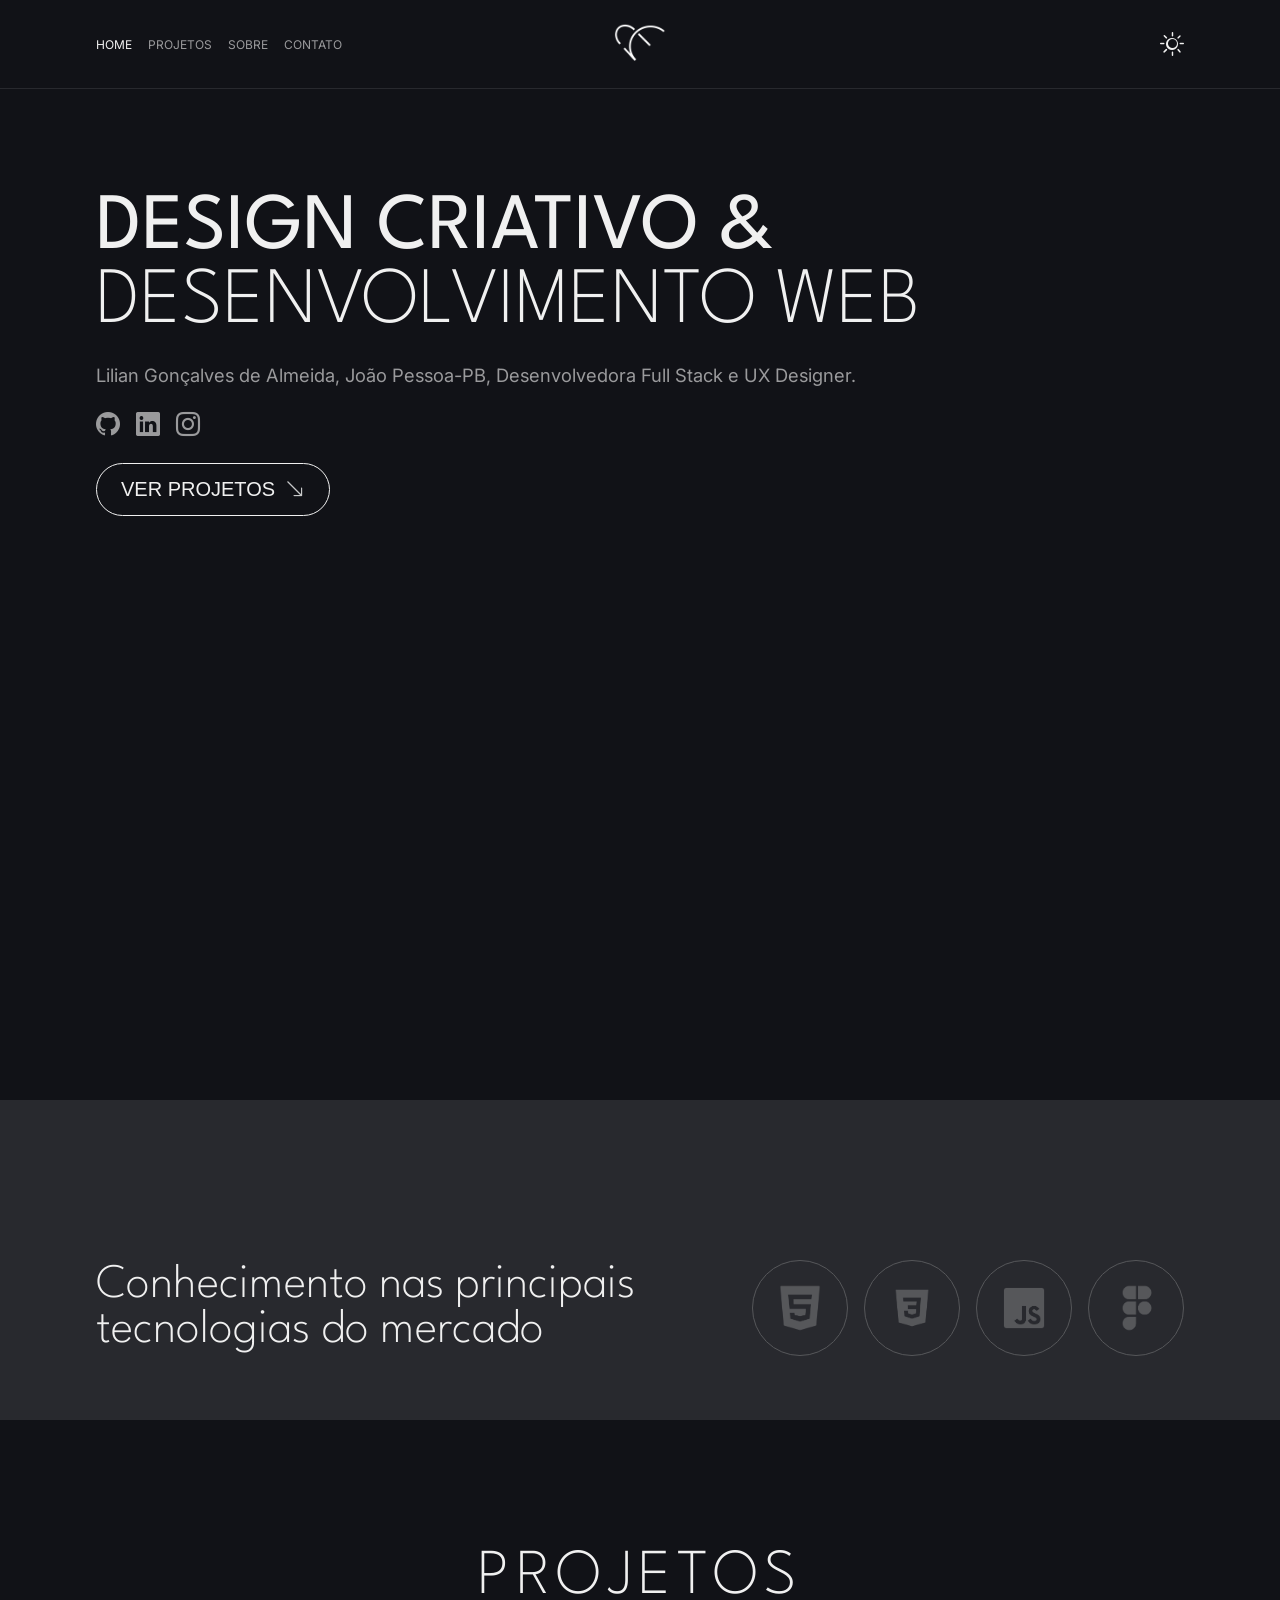
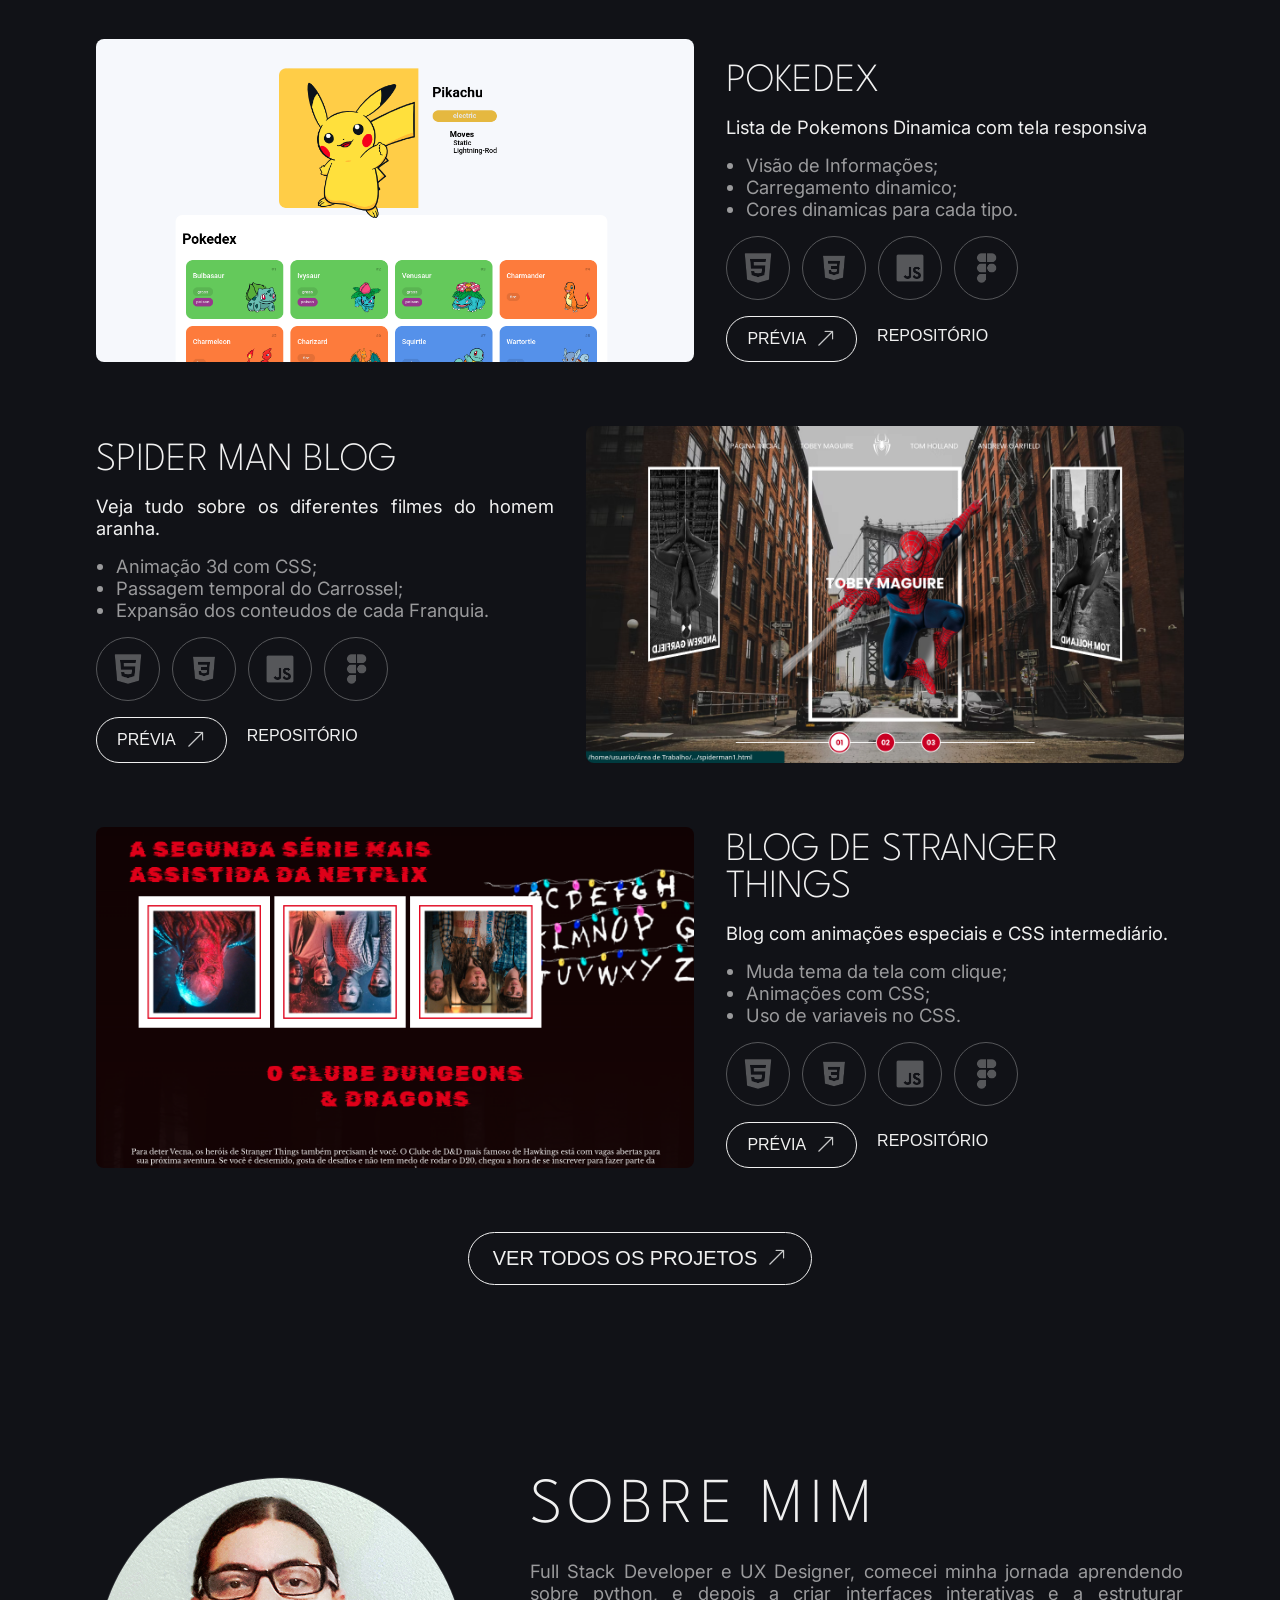
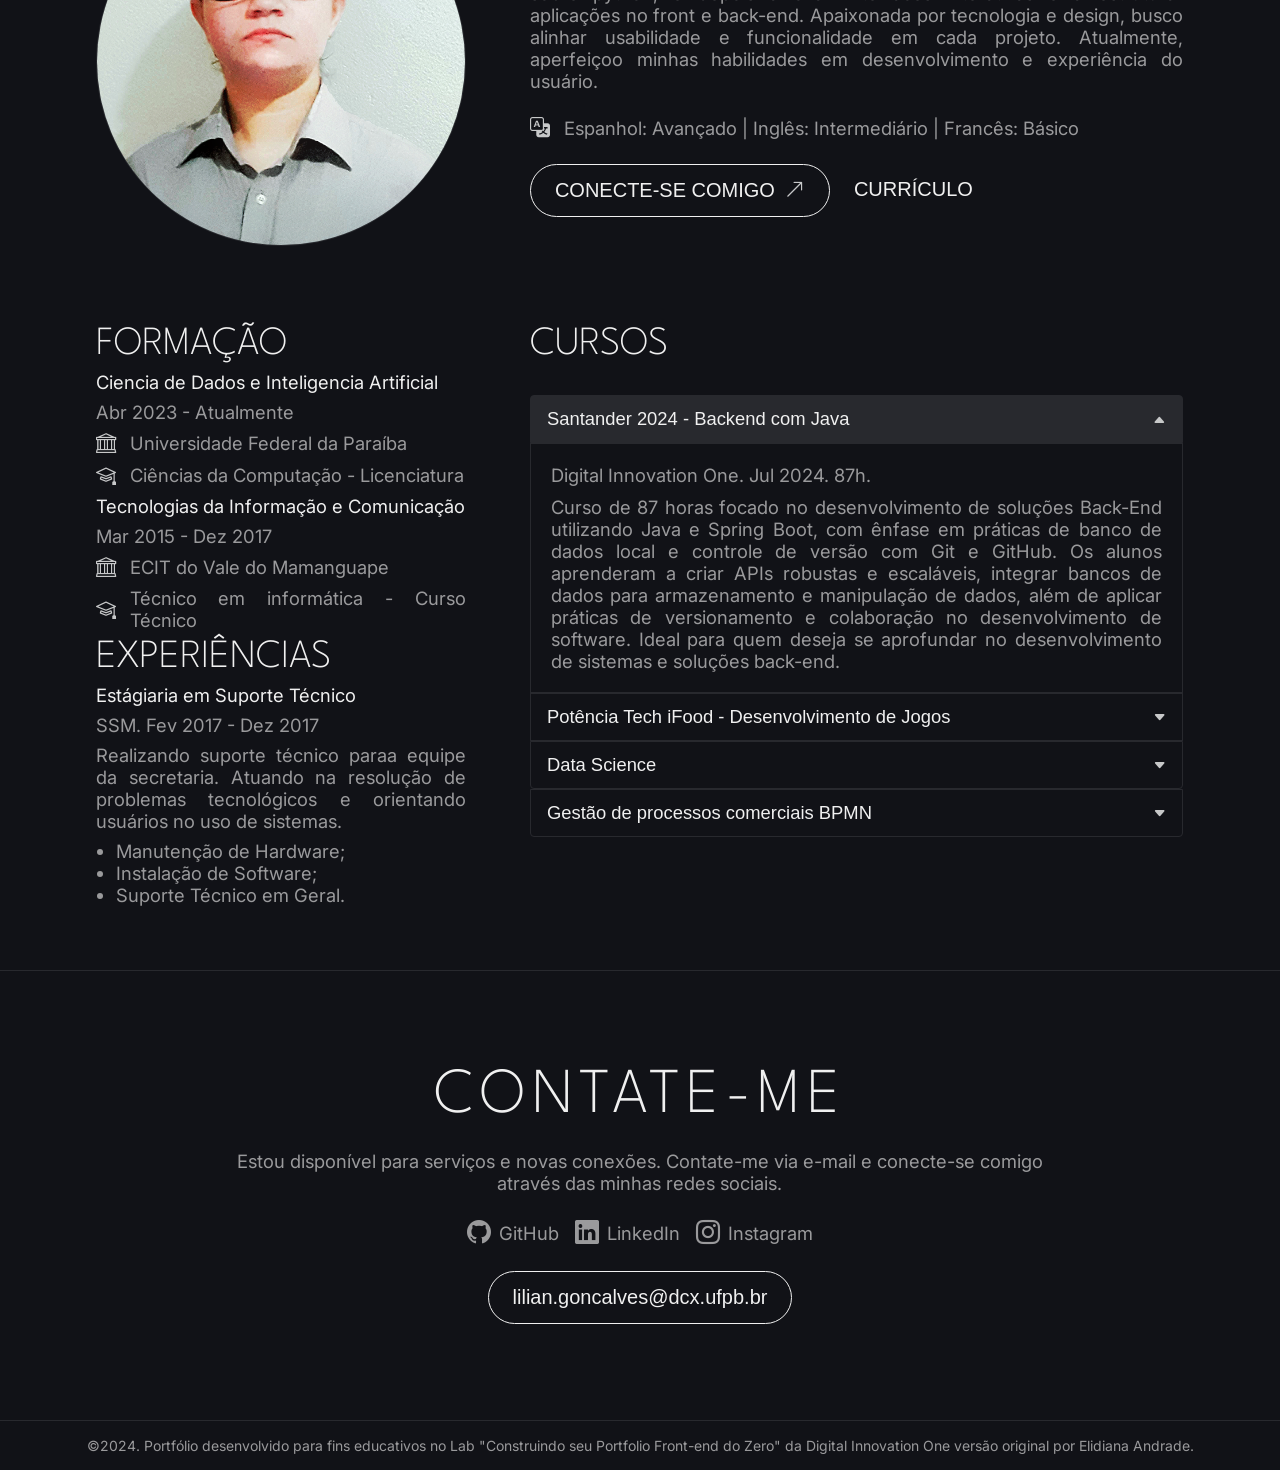
<file: index.html>
<!DOCTYPE html>
<html lang="pt-BR" data-theme="dark">
<head>
  <meta charset="UTF-8">
  <meta name="viewport" content="width=device-width, initial-scale=1.0">
  <title>Lilian Gonçalves | Portfolio para o Lab da DIO</title>
  <meta name="description" content="Portfólio da desenvolvedora full stack Lilian Gonçalves de Almeida para compartilhar projetos e habilidades desenvolvidas.">

  <link rel="shortcut icon" href="favicon.ico" type="image/x-icon">
  <link rel="stylesheet" href="https://cdn.jsdelivr.net/npm/bootstrap-icons@1.10.5/font/bootstrap-icons.css">
  <link rel="stylesheet" href="desafio-portfolio-DIO/dio-lab-portfolio/assets/css/styles.css">
</head>
<body>
  <header class="header">
    <nav class="header__nav">
      <ul class="menu menu--principal">
        <li class="menu__item">
          <a class="menu__link active" href="#home">
            <span class="menu__text">Home</span>
          </a>
        </li>
        <li class="menu__item">
          <a class="menu__link" href="#projetos">
            <span class="menu__text">Projetos</span>
          </a>
        </li>
        <li class="menu__item">
          <a class="menu__link" href="#sobre">
            <span class="menu__text">Sobre</span>
          </a>
        </li>
        <li class="menu__item">
          <a class="menu__link" href="#contato">
            <span class="menu__text">Contato</span>
          </a>
        </li>
      </ul>
    </nav>
    <div class="header__brand">
      <a href="#home">
        <img class="brand__logo" src="desafio-portfolio-DIO/dio-lab-portfolio/assets/images/logo-ea.png" alt="Logo EA">
      </a>
    </div>
    <div class="header__toggle">
      <i id="toggleTheme" class="bi bi-sun"></i>
    </div>
  </header>
  <nav class="nav--mobile">
    <ul class="menu menu--mobile">
      <li class="menu__item">
        <a class="menu__link active" href="#home">
          <i class="menu__icon bi bi-house-door"></i>
          <span class="menu__text">Home</span>
        </a>
      </li>
      <li class="menu__item">
        <a class="menu__link" href="#projetos">
          <i class="menu__icon bi bi-window-stack"></i>
          <span class="menu__text">Projetos</span>
        </a>
      </li>
      <li class="menu__item">
        <a class="menu__link" href="#sobre">
          <i class="menu__icon bi bi-person"></i>
          <span class="menu__text">Sobre</span>
        </a>
      </li>
      <li class="menu__item">
        <a class="menu__link" href="#contato">
          <i class="menu__icon bi bi-envelope"></i>
          <span class="menu__text">Contato</span>
        </a>
      </li>
    </ul>
  </nav>

  <main id="home">
    <div class="main__content1">
      <h1><b>Design Criativo &</b> Desenvolvimento Web</h1>
      <p>Lilian Gonçalves de Almeida, João Pessoa-PB, Desenvolvedora Full Stack e UX Designer.</p> 
      <ul class="menu menu--social">
        <li>
          <a class="menu__link" href="https://github.com/elidianaandrade" target="_blank">
            <i class="menu__icon bi bi-github"></i>
          </a>
        </li>
        <li>
          <a class="menu__link" href="https://www.linkedin.com/in/lilian-gon%C3%A7alves-de-almeida-991143199/" target="_blank">
            <i class="menu__icon bi bi-linkedin"></i>
          </a>
        </li>
        <li>
          <a class="menu__link" href="" target="_blank">
            <i class="menu__icon bi bi-instagram"></i>
          </a>
        </li>
      </ul>
      <a href="#projetos">
        <button class="btn btn--primary">
          <span>Ver Projetos</span>
          <i class="bi bi-arrow-down-right"></i>
        </button>  
      </a>
    </div>
    <div class="main__content2">
      <iframe src="https://www.youtube.com/embed/4rtrsxjmZLM" title="YouTube video player" frameborder="0" allow="accelerometer; autoplay; clipboard-write; encrypted-media; gyroscope; picture-in-picture; web-share" allowfullscreen></iframe>
    </div>
  </main>

  <section class="technologies">
    <h2>Conhecimento nas principais tecnologias do mercado</h2>
    <ul class="technologies__list">
      <li class="technologies__item">
        <img class="technologies__logo" src="desafio-portfolio-DIO/dio-lab-portfolio/assets/images/technologies/icons8-html5-500.png" alt="Logo HTML5">
      </li>
      <li class="technologies__item">
        <img class="technologies__logo" src="desafio-portfolio-DIO/dio-lab-portfolio/assets/images/technologies/icons8-css3-500.png" alt="Logo CSS3">
      </li>
      <li class="technologies__item">
        <img class="technologies__logo" src="desafio-portfolio-DIO/dio-lab-portfolio/assets/images/technologies/icons8-javascript-500.png" alt="Logo Javascript">
      </li>
      <li class="technologies__item">
        <img class="technologies__logo" src="desafio-portfolio-DIO/dio-lab-portfolio/assets/images/technologies/icons8-figma-500 .png" alt="Logo Figma">
      </li>
    </ul>
  </section>

  <section id="projetos" class="projects">
    <h2>Projetos</h2>
    <div class="projects__container">
      <div class="projects__card">
        <img class="card__cover" src="desafio-portfolio-DIO/dio-lab-portfolio/assets/images/projects/pokemon-api.png" alt="Capa site de pokemons">
        <div class="card__body">
          <h3 class="card__title">Pokedex</h3>
          <p class="card__description">Lista de Pokemons Dinamica com tela responsiva</p>
          <ul class="card__list">
            <li class="card__item">Visão de Informações;</li>
            <li class="card__item">Carregamento dinamico;</li>
            <li class="card__item">Cores dinamicas para cada tipo.</li>
          </ul>
          <ul class="technologies__list">
            <li class="technologies__item">
              <img class="technologies__logo" src="desafio-portfolio-DIO/dio-lab-portfolio/assets/images/technologies/icons8-html5-500.png" alt="Logo HTML5">
            </li>
            <li class="technologies__item">
              <img class="technologies__logo" src="desafio-portfolio-DIO/dio-lab-portfolio/assets/images/technologies/icons8-css3-500.png" alt="Logo CSS3">
            </li>
            <li class="technologies__item">
              <img class="technologies__logo" src="desafio-portfolio-DIO/dio-lab-portfolio/assets/images/technologies/icons8-javascript-500.png" alt="Logo Javascript">
            </li>
            <li class="technologies__item">
              <img class="technologies__logo" src="desafio-portfolio-DIO/dio-lab-portfolio/assets/images/technologies/icons8-figma-500 .png" alt="Logo Figma">
            </li>
          </ul>
          <div class="card__buttons">
            <button class="btn btn--primary">
              <span>Prévia</span>
              <i class="bi bi-arrow-up-right"></i>
            </button>
            <a href="https://github.com/Lilian-Goncalves-de-Almeida/pokedex-interativa">  
            <button class="btn">
              <span >Repositório</span>
            </button>  
          </a>
          </div>
        </div>
      </div>
      <div class="projects__card card--reverse">
        <img class="card__cover" src="desafio-portfolio-DIO/dio-lab-portfolio/assets/images/projects/spider-man-page.png" alt="Capa Site do Spider Man">
        <div class="card__body">
          <h3 class="card__title">Spider man Blog</h3>
          <p class="card__description">Veja tudo sobre os diferentes filmes do homem aranha.</p>
          <ul class="card__list">
            <li class="card__item">Animação 3d com CSS;</li>
            <li class="card__item">Passagem temporal do Carrossel;</li>
            <li class="card__item">Expansão dos conteudos de cada Franquia.</li>
          </ul>
          <ul class="technologies__list">
            <li class="technologies__item">
              <img class="technologies__logo" src="desafio-portfolio-DIO/dio-lab-portfolio/assets/images/technologies/icons8-html5-500.png" alt="Logo HTML5">
            </li>
            <li class="technologies__item">
              <img class="technologies__logo" src="desafio-portfolio-DIO/dio-lab-portfolio/assets/images/technologies/icons8-css3-500.png" alt="Logo CSS3">
            </li>
            <li class="technologies__item">
              <img class="technologies__logo" src="desafio-portfolio-DIO/dio-lab-portfolio/assets/images/technologies/icons8-javascript-500.png" alt="Logo Javascript">
            </li>
            <li class="technologies__item">
              <img class="technologies__logo" src="desafio-portfolio-DIO/dio-lab-portfolio/assets/images/technologies/icons8-figma-500 .png" alt="Logo Figma">
            </li>
          </ul>
          <div class="card__buttons">
            <button class="btn btn--primary">
              <span>Prévia</span>
              <i class="bi bi-arrow-up-right"></i>
            </button>  
            <a href="https://github.com/Lilian-Goncalves-de-Almeida/desafio-spider-man-multiverses-dio">
            <button class="btn">
              <span>Repositório</span>
            </button>  </a>
          </div>
        </div>
      </div>
      <div class="projects__card">
        <img class="card__cover" src="desafio-portfolio-DIO/dio-lab-portfolio/assets/images/projects/stranger-things-page.png" alt="Capa da página de Stranger Things">
        <div class="card__body">
          <h3 class="card__title">Blog de Stranger Things</h3>
          <p class="card__description">Blog com animações especiais e CSS intermediário.</p>
          <ul class="card__list">
            <li class="card__item">Muda tema da tela com clique;</li>
            <li class="card__item">Animações com CSS;</li>
            <li class="card__item">Uso de variaveis no CSS.</li>
          </ul>
          <ul class="technologies__list">
            <li class="technologies__item">
              <img class="technologies__logo" src="desafio-portfolio-DIO/dio-lab-portfolio/assets/images/technologies/icons8-html5-500.png" alt="Logo HTML5">
            </li>
            <li class="technologies__item">
              <img class="technologies__logo" src="desafio-portfolio-DIO/dio-lab-portfolio/assets/images/technologies/icons8-css3-500.png" alt="Logo CSS3">
            </li>
            <li class="technologies__item">
              <img class="technologies__logo" src="desafio-portfolio-DIO/dio-lab-portfolio/assets/images/technologies/icons8-javascript-500.png" alt="Logo Javascript">
            </li>
            <li class="technologies__item">
              <img class="technologies__logo" src="desafio-portfolio-DIO/dio-lab-portfolio/assets/images/technologies/icons8-figma-500 .png" alt="Logo Figma">
            </li>
          </ul>
          <div class="card__buttons">
            <button class="btn btn--primary">
              <span>Prévia</span>
              <i class="bi bi-arrow-up-right"></i>
            </button>  
            <a href="https://github.com/Lilian-Goncalves-de-Almeida/landing-page-mundo-invertido">
            <button class="btn">
              <span>Repositório</span>
            </button>  </a>
          </div>
        </div>
      </div>
      <a href="https://github.com/Lilian-Goncalves-de-Almeida">
        <button class="btn btn--primary">
          <span>Ver Todos os Projetos</span>
          <i class="bi bi-arrow-up-right"></i>
        </button>  
      </a>
    </div>
  </section>

  <section id="sobre" class="about">
    <div class="about__content1">
      <img class="about__photo" src="desafio-portfolio-DIO/dio-lab-portfolio/assets/images/persona.png" alt="">
      <div class="about__description">
        <h2>Sobre mim</h2>
        <p>Full Stack Developer e UX Designer, comecei minha jornada aprendendo sobre python, e depois a criar interfaces interativas e a estruturar aplicações no front e back-end. Apaixonada por tecnologia e design, busco alinhar usabilidade e funcionalidade em cada projeto. Atualmente, aperfeiçoo minhas habilidades em desenvolvimento e experiência do usuário.
        </p>  
        <div class="about__icons">
          <i class="bi bi-translate"></i>
          <span>Espanhol: Avançado | Inglês: Intermediário | Francês: Básico</span>
        </div>
        <div class="description__buttons">
          <a href="https://www.linkedin.com/in/lilian-gon%C3%A7alves-de-almeida-991143199/" target="_blank">
            <button class="btn btn--primary">
              <span>Conecte-se Comigo</span>
              <i class="bi bi-arrow-up-right"></i>
            </button> 
          </a>
          <a href="http://lattes.cnpq.br/4870833871557248">
            <button class="btn">
              <span>Currículo</span>
            </button>
          </a>
        </div>
      </div>
    </div>
    <div class="about__content2">
      <div class="col1">
        <div class="row1">
          <h3>Formação</h3>
          <h4>Ciencia de Dados e Inteligencia Artificial</h4>
          <span>Abr 2023 - Atualmente</span>
          <div class="about__icons">
            <i class="bi bi-bank"></i>
            <span>Universidade Federal da Paraíba</span>
          </div>
          <div class="about__icons">
            <i class="bi bi-mortarboard"></i>
            <span>Ciências da Computação - Licenciatura</span>
          </div>
          <div class="row1">
            
            <h4>Tecnologias da Informação e Comunicação</h4>
            <span>Mar 2015 - Dez 2017</span>
            <div class="about__icons">
              <i class="bi bi-bank"></i>
              <span>ECIT do Vale do Mamanguape</span>
            </div>
            <div class="about__icons">
              <i class="bi bi-mortarboard"></i>
              <span>Técnico em informática - Curso Técnico</span>
            </div>
        </div>
        <div class="row2">
          <h3>Experiências</h3>
          <h4>Estágiaria em Suporte Técnico</h4>
          <span>SSM. Fev 2017 - Dez 2017</span>
          <span>Realizando suporte técnico paraa equipe da secretaria. Atuando na resolução de problemas tecnológicos e orientando usuários no uso de sistemas. 
          </span>
          <ul class="about__list">
            <li class="about__item">Manutenção de Hardware;</li>
            <li class="about__item">Instalação de Software;</li>
            <li class="about__item">Suporte Técnico em Geral.</li>
          </ul>
        </div>
      </div>
      </div>
      <div class="col2">
        <h3>Cursos</h3>
        <div id="accordion">
          <div class="accordion__item active">
            <button class="accordion__header start">
              <span>Santander 2024 - Backend com Java</span>
              <i class="bi bi-caret-down-fill"></i>
            </button>
            <div class="accordion__body">
              <p>
                Digital Innovation One. Jul 2024. 87h.
              </p>
              <p>
                Curso de 87 horas focado no desenvolvimento de soluções Back-End utilizando Java e Spring Boot, com ênfase em práticas de banco de dados local e controle de versão com Git e GitHub. Os alunos aprenderam a criar APIs robustas e escaláveis, integrar bancos de dados para armazenamento e manipulação de dados, além de aplicar práticas de versionamento e colaboração no desenvolvimento de software. Ideal para quem deseja se aprofundar no desenvolvimento de sistemas e soluções back-end. 
              </p>
            </div>
          </div>
          <div class="accordion__item">
            <button class="accordion__header">
              <span>Potência Tech iFood - Desenvolvimento de Jogos</span>
              <i class="bi bi-caret-down-fill"></i>
            </button>
            <div class="accordion__body">
              <p>
                Digital Innovation One. Jan 2024. 17h.
              </p>
              <p>
                Curso de 77 horas focado no ensino de HTML, CSS e JavaScript para criação de jogos 2D interativos. Através de uma abordagem prática, os alunos aprendem a estruturar páginas, estilizar elementos e programar interatividade, com ênfase em projetos temáticos do universo gamer. Ideal para iniciantes, o curso oferece uma base sólida em desenvolvimento web, capacitando para a criação de jogos e proporcionando habilidades para ingressar na área de tecnologia e desenvolvimento de jogos.
              </p>
            </div>
          </div>
          <div class="accordion__item">
            <button class="accordion__header end">
              <span>Data Science</span>
              <i class="bi bi-caret-down-fill"></i>
            </button>
            <div class="accordion__body end">
              <p>
                Ada Tecnologia e Educação. Mar 2023. 17h.
              </p>
              <p>
                Curso de 17 horas abordando as principais ferramentas e conceitos de Data Science. Os alunos aprenderam a utilizar Git e GitHub para versionamento de código, trabalhar com bancos de dados para armazenamento e consulta de dados, aplicar técnicas de estatísticas para análise e interpretação de dados, e explorar o uso do Power BI para visualização e criação de relatórios interativos. Ideal para iniciantes que buscam desenvolver habilidades essenciais em ciência de dados.
              </p>
            </div>
          </div>
          <div class="accordion__item">
            <button class="accordion__header end">
              <span>Gestão de processos comerciais BPMN</span>
              <i class="bi bi-caret-down-fill"></i>
            </button>
            <div class="accordion__body end">
              <p>
                Secretaria de Ciência e Tecnologia de João Pessoa. Fev 2021. 30h.
              </p>
              <p>
                Curso de 30 horas focado no aprendizado de BPMN (Business Process Model and Notation) para a modelagem e gestão de processos empresariais. Os alunos adquiriram conhecimentos sobre a estrutura e os símbolos do BPMN, além de aprender a criar diagramas eficientes para mapear, analisar e otimizar processos organizacionais. O curso é ideal para quem deseja aprimorar a gestão de processos e implementar melhorias no fluxo de trabalho dentro de uma empresa.
              </p>
            </div>
          </div>
        </div>
  </section>
  
  <section id="contato" class="contact">
    <h2>Contate-me</h2>
    <p>Estou disponível para serviços e novas conexões. Contate-me via 
      e-mail e conecte-se comigo através das minhas redes sociais.
    </p>
    <ul class="menu menu--social">
      <li>
        <a class="menu__link" href="https://github.com/Lilian-Goncalves-de-Almeida" target="_blank">
          <i class="menu__icon bi bi-github"></i>
          <span>GitHub</span>
        </a>
      </li>
      <li>
        <a class="menu__link" href="https://www.linkedin.com/in/lilian-gon%C3%A7alves-de-almeida-991143199/" target="_blank">
          <i class="menu__icon bi bi-linkedin"></i>
          <span>LinkedIn</span>
        </a>
      </li>
      <li>
        <a class="menu__link" href="" target="_blank">
          <i class="menu__icon bi bi-instagram"></i>
          <span>Instagram</span>
        </a>
      </li>
    </ul>
    <a href="mailto:lilian.goncalves@dcx.ufpb.br">
      <button class="btn btn--primary">
        <span class="email">lilian.goncalves@dcx.ufpb.br</span>
      </button>  
    </a>
  </section>

  <footer>
    <p>
      ©2024. Portfólio desenvolvido para fins educativos no Lab "Construindo seu Portfolio Front-end do Zero" da 
      <a href="https://www.dio.me/" target="_blank">Digital Innovation One</a> versão original por 
      <a href="https://github.com/elidianaandrade/dio-lab-portfolio" target="_blank">Elidiana Andrade</a>.
    </p>
  </footer>
  <script src="desafio-portfolio-DIO/dio-lab-portfolio/assets/js/scripts.js"></script>
</body>
</html>
</file>
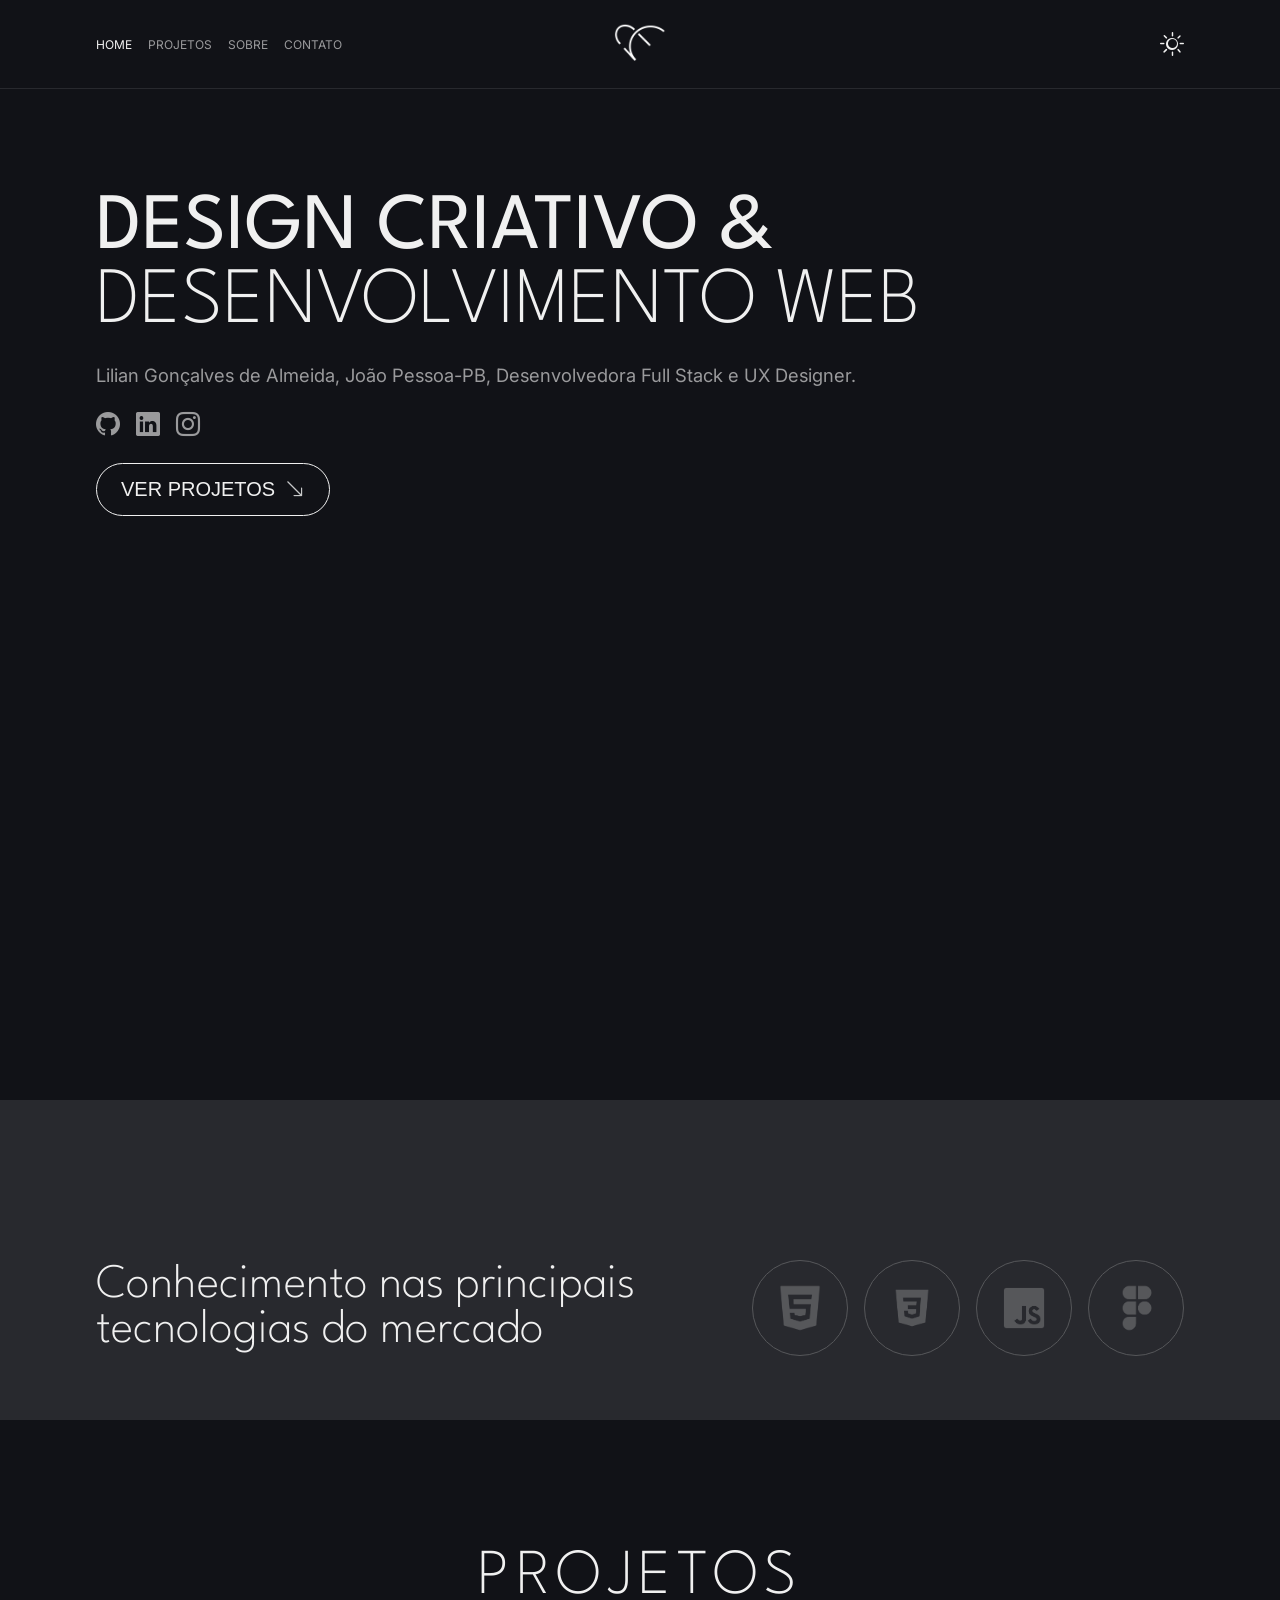
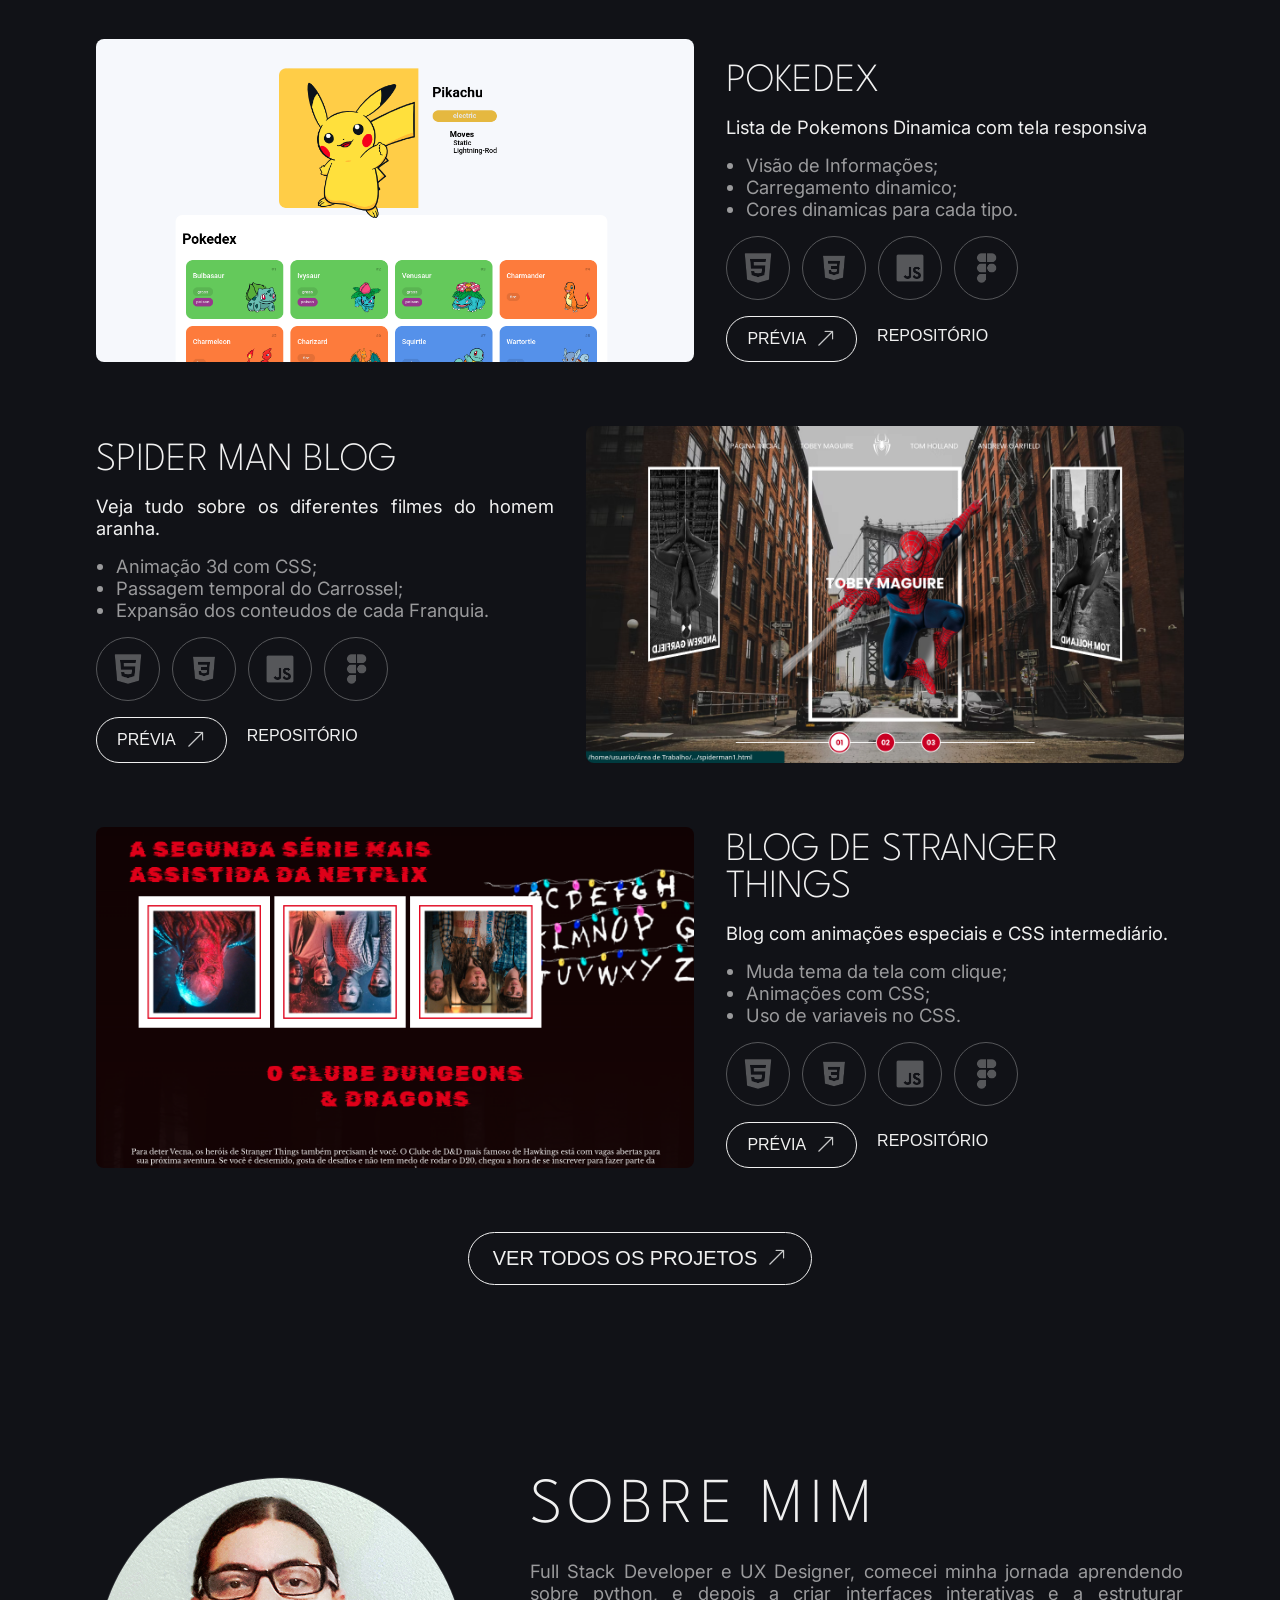
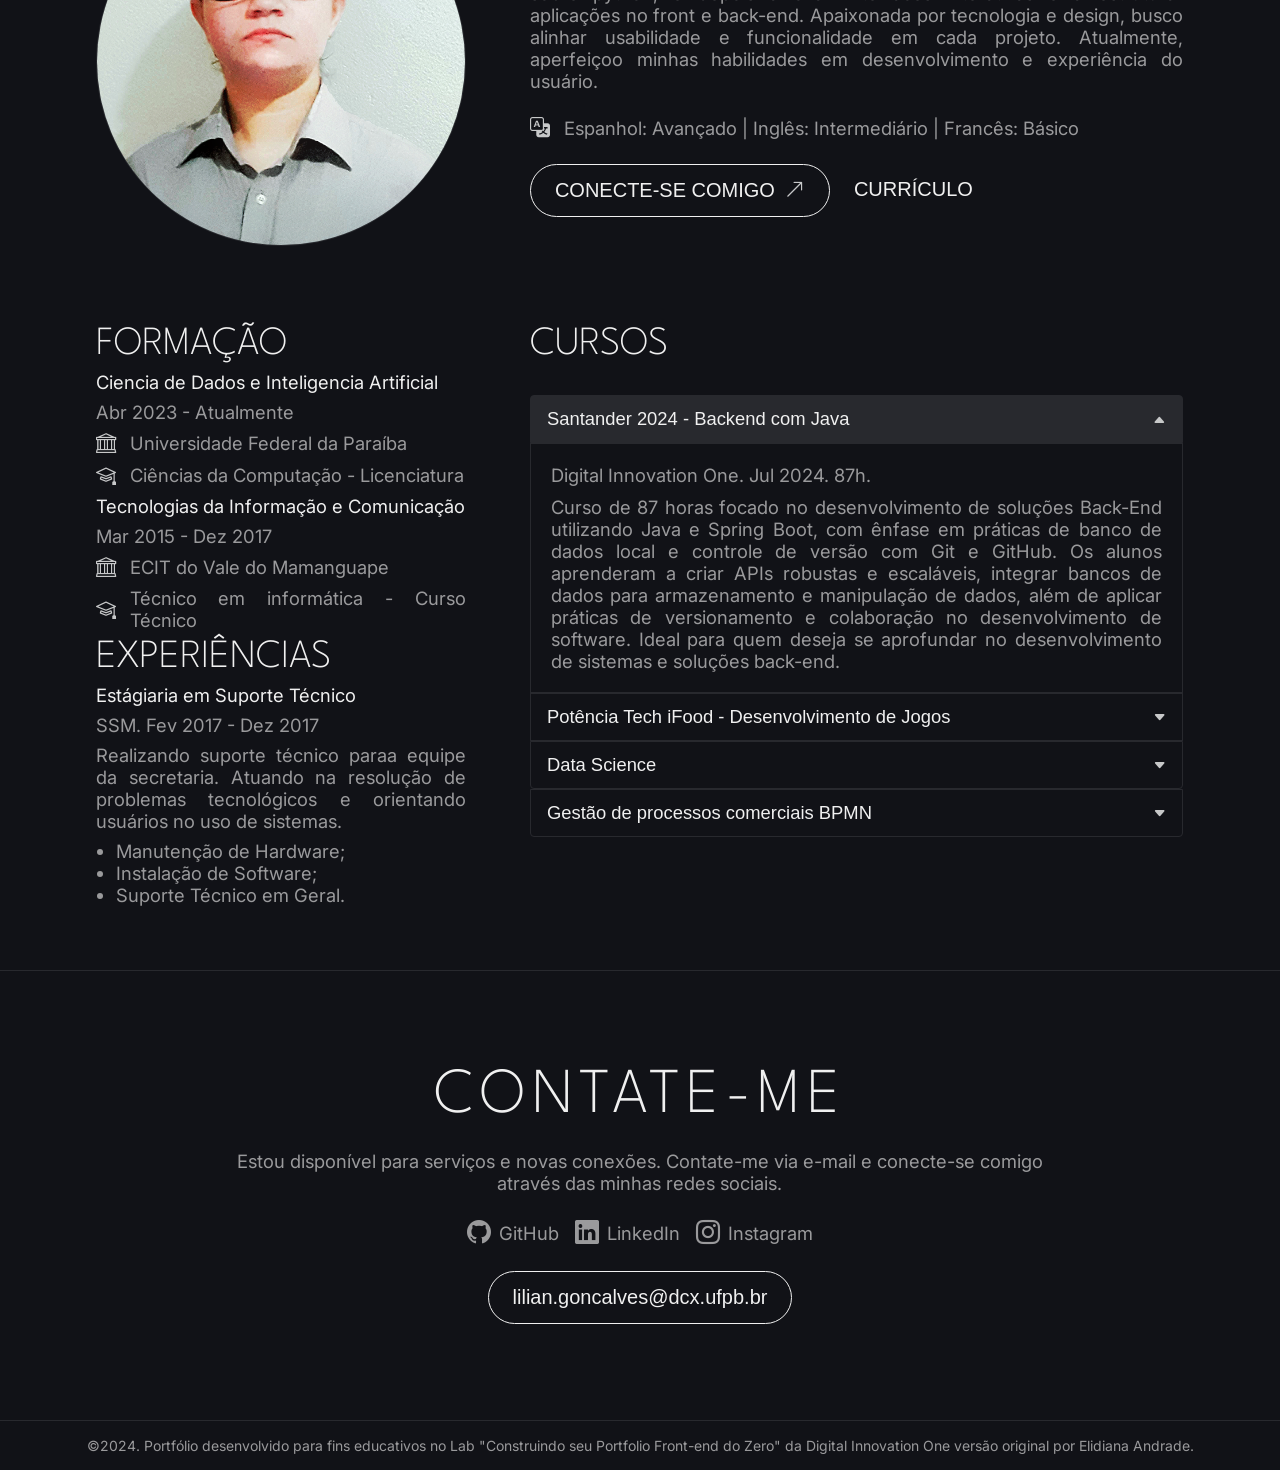
<file: desafio-portfolio-DIO/dio-lab-portfolio/index.html>
<!DOCTYPE html>
<html lang="pt-BR" data-theme="dark">
<head>
  <meta charset="UTF-8">
  <meta name="viewport" content="width=device-width, initial-scale=1.0">
  <title>Lilian Gonçalves | Portfolio para o Lab da DIO</title>
  <meta name="description" content="Portfólio da desenvolvedora full stack Lilian Gonçalves de Almeida para compartilhar projetos e habilidades desenvolvidas.">

  <link rel="shortcut icon" href="favicon.ico" type="image/x-icon">
  <link rel="stylesheet" href="https://cdn.jsdelivr.net/npm/bootstrap-icons@1.10.5/font/bootstrap-icons.css">
  <link rel="stylesheet" href="assets/css/styles.css">
</head>
<body>
  <header class="header">
    <nav class="header__nav">
      <ul class="menu menu--principal">
        <li class="menu__item">
          <a class="menu__link active" href="#home">
            <span class="menu__text">Home</span>
          </a>
        </li>
        <li class="menu__item">
          <a class="menu__link" href="#projetos">
            <span class="menu__text">Projetos</span>
          </a>
        </li>
        <li class="menu__item">
          <a class="menu__link" href="#sobre">
            <span class="menu__text">Sobre</span>
          </a>
        </li>
        <li class="menu__item">
          <a class="menu__link" href="#contato">
            <span class="menu__text">Contato</span>
          </a>
        </li>
      </ul>
    </nav>
    <div class="header__brand">
      <a href="#home">
        <img class="brand__logo" src="assets/images/logo-ea.png" alt="Logo EA">
      </a>
    </div>
    <div class="header__toggle">
      <i id="toggleTheme" class="bi bi-sun"></i>
    </div>
  </header>
  <nav class="nav--mobile">
    <ul class="menu menu--mobile">
      <li class="menu__item">
        <a class="menu__link active" href="#home">
          <i class="menu__icon bi bi-house-door"></i>
          <span class="menu__text">Home</span>
        </a>
      </li>
      <li class="menu__item">
        <a class="menu__link" href="#projetos">
          <i class="menu__icon bi bi-window-stack"></i>
          <span class="menu__text">Projetos</span>
        </a>
      </li>
      <li class="menu__item">
        <a class="menu__link" href="#sobre">
          <i class="menu__icon bi bi-person"></i>
          <span class="menu__text">Sobre</span>
        </a>
      </li>
      <li class="menu__item">
        <a class="menu__link" href="#contato">
          <i class="menu__icon bi bi-envelope"></i>
          <span class="menu__text">Contato</span>
        </a>
      </li>
    </ul>
  </nav>

  <main id="home">
    <div class="main__content1">
      <h1><b>Design Criativo &</b> Desenvolvimento Web</h1>
      <p>Lilian Gonçalves de Almeida, João Pessoa-PB, Desenvolvedora Full Stack e UX Designer.</p> 
      <ul class="menu menu--social">
        <li>
          <a class="menu__link" href="https://github.com/elidianaandrade" target="_blank">
            <i class="menu__icon bi bi-github"></i>
          </a>
        </li>
        <li>
          <a class="menu__link" href="https://www.linkedin.com/in/lilian-gon%C3%A7alves-de-almeida-991143199/" target="_blank">
            <i class="menu__icon bi bi-linkedin"></i>
          </a>
        </li>
        <li>
          <a class="menu__link" href="" target="_blank">
            <i class="menu__icon bi bi-instagram"></i>
          </a>
        </li>
      </ul>
      <a href="#projetos">
        <button class="btn btn--primary">
          <span>Ver Projetos</span>
          <i class="bi bi-arrow-down-right"></i>
        </button>  
      </a>
    </div>
    <div class="main__content2">
      <iframe src="https://www.youtube.com/embed/4rtrsxjmZLM" title="YouTube video player" frameborder="0" allow="accelerometer; autoplay; clipboard-write; encrypted-media; gyroscope; picture-in-picture; web-share" allowfullscreen></iframe>
    </div>
  </main>

  <section class="technologies">
    <h2>Conhecimento nas principais tecnologias do mercado</h2>
    <ul class="technologies__list">
      <li class="technologies__item">
        <img class="technologies__logo" src="assets/images/technologies/icons8-html5-500.png" alt="Logo HTML5">
      </li>
      <li class="technologies__item">
        <img class="technologies__logo" src="assets/images/technologies/icons8-css3-500.png" alt="Logo CSS3">
      </li>
      <li class="technologies__item">
        <img class="technologies__logo" src="assets/images/technologies/icons8-javascript-500.png" alt="Logo Javascript">
      </li>
      <li class="technologies__item">
        <img class="technologies__logo" src="assets/images/technologies/icons8-figma-500 .png" alt="Logo Figma">
      </li>
    </ul>
  </section>

  <section id="projetos" class="projects">
    <h2>Projetos</h2>
    <div class="projects__container">
      <div class="projects__card">
        <img class="card__cover" src="assets/images/projects/pokemon-api.png" alt="Capa site de pokemons">
        <div class="card__body">
          <h3 class="card__title">Pokedex</h3>
          <p class="card__description">Lista de Pokemons Dinamica com tela responsiva</p>
          <ul class="card__list">
            <li class="card__item">Visão de Informações;</li>
            <li class="card__item">Carregamento dinamico;</li>
            <li class="card__item">Cores dinamicas para cada tipo.</li>
          </ul>
          <ul class="technologies__list">
            <li class="technologies__item">
              <img class="technologies__logo" src="assets/images/technologies/icons8-html5-500.png" alt="Logo HTML5">
            </li>
            <li class="technologies__item">
              <img class="technologies__logo" src="assets/images/technologies/icons8-css3-500.png" alt="Logo CSS3">
            </li>
            <li class="technologies__item">
              <img class="technologies__logo" src="assets/images/technologies/icons8-javascript-500.png" alt="Logo Javascript">
            </li>
            <li class="technologies__item">
              <img class="technologies__logo" src="assets/images/technologies/icons8-figma-500 .png" alt="Logo Figma">
            </li>
          </ul>
          <div class="card__buttons">
            <button class="btn btn--primary">
              <span>Prévia</span>
              <i class="bi bi-arrow-up-right"></i>
            </button>
            <a href="https://github.com/Lilian-Goncalves-de-Almeida/pokedex-interativa">  
            <button class="btn">
              <span >Repositório</span>
            </button>  
          </a>
          </div>
        </div>
      </div>
      <div class="projects__card card--reverse">
        <img class="card__cover" src="assets/images/projects/spider-man-page.png" alt="Capa Site do Spider Man">
        <div class="card__body">
          <h3 class="card__title">Spider man Blog</h3>
          <p class="card__description">Veja tudo sobre os diferentes filmes do homem aranha.</p>
          <ul class="card__list">
            <li class="card__item">Animação 3d com CSS;</li>
            <li class="card__item">Passagem temporal do Carrossel;</li>
            <li class="card__item">Expansão dos conteudos de cada Franquia.</li>
          </ul>
          <ul class="technologies__list">
            <li class="technologies__item">
              <img class="technologies__logo" src="assets/images/technologies/icons8-html5-500.png" alt="Logo HTML5">
            </li>
            <li class="technologies__item">
              <img class="technologies__logo" src="assets/images/technologies/icons8-css3-500.png" alt="Logo CSS3">
            </li>
            <li class="technologies__item">
              <img class="technologies__logo" src="assets/images/technologies/icons8-javascript-500.png" alt="Logo Javascript">
            </li>
            <li class="technologies__item">
              <img class="technologies__logo" src="assets/images/technologies/icons8-figma-500 .png" alt="Logo Figma">
            </li>
          </ul>
          <div class="card__buttons">
            <button class="btn btn--primary">
              <span>Prévia</span>
              <i class="bi bi-arrow-up-right"></i>
            </button>  
            <a href="https://github.com/Lilian-Goncalves-de-Almeida/desafio-spider-man-multiverses-dio">
            <button class="btn">
              <span>Repositório</span>
            </button>  </a>
          </div>
        </div>
      </div>
      <div class="projects__card">
        <img class="card__cover" src="assets/images/projects/stranger-things-page.png" alt="Capa da página de Stranger Things">
        <div class="card__body">
          <h3 class="card__title">Blog de Stranger Things</h3>
          <p class="card__description">Blog com animações especiais e CSS intermediário.</p>
          <ul class="card__list">
            <li class="card__item">Muda tema da tela com clique;</li>
            <li class="card__item">Animações com CSS;</li>
            <li class="card__item">Uso de variaveis no CSS.</li>
          </ul>
          <ul class="technologies__list">
            <li class="technologies__item">
              <img class="technologies__logo" src="assets/images/technologies/icons8-html5-500.png" alt="Logo HTML5">
            </li>
            <li class="technologies__item">
              <img class="technologies__logo" src="assets/images/technologies/icons8-css3-500.png" alt="Logo CSS3">
            </li>
            <li class="technologies__item">
              <img class="technologies__logo" src="assets/images/technologies/icons8-javascript-500.png" alt="Logo Javascript">
            </li>
            <li class="technologies__item">
              <img class="technologies__logo" src="assets/images/technologies/icons8-figma-500 .png" alt="Logo Figma">
            </li>
          </ul>
          <div class="card__buttons">
            <button class="btn btn--primary">
              <span>Prévia</span>
              <i class="bi bi-arrow-up-right"></i>
            </button>  
            <a href="https://github.com/Lilian-Goncalves-de-Almeida/landing-page-mundo-invertido">
            <button class="btn">
              <span>Repositório</span>
            </button>  </a>
          </div>
        </div>
      </div>
      <a href="https://github.com/Lilian-Goncalves-de-Almeida">
        <button class="btn btn--primary">
          <span>Ver Todos os Projetos</span>
          <i class="bi bi-arrow-up-right"></i>
        </button>  
      </a>
    </div>
  </section>

  <section id="sobre" class="about">
    <div class="about__content1">
      <img class="about__photo" src="assets/images/persona.png" alt="">
      <div class="about__description">
        <h2>Sobre mim</h2>
        <p>Full Stack Developer e UX Designer, comecei minha jornada aprendendo sobre python, e depois a criar interfaces interativas e a estruturar aplicações no front e back-end. Apaixonada por tecnologia e design, busco alinhar usabilidade e funcionalidade em cada projeto. Atualmente, aperfeiçoo minhas habilidades em desenvolvimento e experiência do usuário.
        </p>  
        <div class="about__icons">
          <i class="bi bi-translate"></i>
          <span>Espanhol: Avançado | Inglês: Intermediário | Francês: Básico</span>
        </div>
        <div class="description__buttons">
          <a href="https://www.linkedin.com/in/lilian-gon%C3%A7alves-de-almeida-991143199/" target="_blank">
            <button class="btn btn--primary">
              <span>Conecte-se Comigo</span>
              <i class="bi bi-arrow-up-right"></i>
            </button> 
          </a>
          <a href="http://lattes.cnpq.br/4870833871557248">
            <button class="btn">
              <span>Currículo</span>
            </button>
          </a>
        </div>
      </div>
    </div>
    <div class="about__content2">
      <div class="col1">
        <div class="row1">
          <h3>Formação</h3>
          <h4>Ciencia de Dados e Inteligencia Artificial</h4>
          <span>Abr 2023 - Atualmente</span>
          <div class="about__icons">
            <i class="bi bi-bank"></i>
            <span>Universidade Federal da Paraíba</span>
          </div>
          <div class="about__icons">
            <i class="bi bi-mortarboard"></i>
            <span>Ciências da Computação - Licenciatura</span>
          </div>
          <div class="row1">
            
            <h4>Tecnologias da Informação e Comunicação</h4>
            <span>Mar 2015 - Dez 2017</span>
            <div class="about__icons">
              <i class="bi bi-bank"></i>
              <span>ECIT do Vale do Mamanguape</span>
            </div>
            <div class="about__icons">
              <i class="bi bi-mortarboard"></i>
              <span>Técnico em informática - Curso Técnico</span>
            </div>
        </div>
        <div class="row2">
          <h3>Experiências</h3>
          <h4>Estágiaria em Suporte Técnico</h4>
          <span>SSM. Fev 2017 - Dez 2017</span>
          <span>Realizando suporte técnico paraa equipe da secretaria. Atuando na resolução de problemas tecnológicos e orientando usuários no uso de sistemas. 
          </span>
          <ul class="about__list">
            <li class="about__item">Manutenção de Hardware;</li>
            <li class="about__item">Instalação de Software;</li>
            <li class="about__item">Suporte Técnico em Geral.</li>
          </ul>
        </div>
      </div>
      </div>
      <div class="col2">
        <h3>Cursos</h3>
        <div id="accordion">
          <div class="accordion__item active">
            <button class="accordion__header start">
              <span>Santander 2024 - Backend com Java</span>
              <i class="bi bi-caret-down-fill"></i>
            </button>
            <div class="accordion__body">
              <p>
                Digital Innovation One. Jul 2024. 87h.
              </p>
              <p>
                Curso de 87 horas focado no desenvolvimento de soluções Back-End utilizando Java e Spring Boot, com ênfase em práticas de banco de dados local e controle de versão com Git e GitHub. Os alunos aprenderam a criar APIs robustas e escaláveis, integrar bancos de dados para armazenamento e manipulação de dados, além de aplicar práticas de versionamento e colaboração no desenvolvimento de software. Ideal para quem deseja se aprofundar no desenvolvimento de sistemas e soluções back-end. 
              </p>
            </div>
          </div>
          <div class="accordion__item">
            <button class="accordion__header">
              <span>Potência Tech iFood - Desenvolvimento de Jogos</span>
              <i class="bi bi-caret-down-fill"></i>
            </button>
            <div class="accordion__body">
              <p>
                Digital Innovation One. Jan 2024. 17h.
              </p>
              <p>
                Curso de 77 horas focado no ensino de HTML, CSS e JavaScript para criação de jogos 2D interativos. Através de uma abordagem prática, os alunos aprendem a estruturar páginas, estilizar elementos e programar interatividade, com ênfase em projetos temáticos do universo gamer. Ideal para iniciantes, o curso oferece uma base sólida em desenvolvimento web, capacitando para a criação de jogos e proporcionando habilidades para ingressar na área de tecnologia e desenvolvimento de jogos.
              </p>
            </div>
          </div>
          <div class="accordion__item">
            <button class="accordion__header end">
              <span>Data Science</span>
              <i class="bi bi-caret-down-fill"></i>
            </button>
            <div class="accordion__body end">
              <p>
                Ada Tecnologia e Educação. Mar 2023. 17h.
              </p>
              <p>
                Curso de 17 horas abordando as principais ferramentas e conceitos de Data Science. Os alunos aprenderam a utilizar Git e GitHub para versionamento de código, trabalhar com bancos de dados para armazenamento e consulta de dados, aplicar técnicas de estatísticas para análise e interpretação de dados, e explorar o uso do Power BI para visualização e criação de relatórios interativos. Ideal para iniciantes que buscam desenvolver habilidades essenciais em ciência de dados.
              </p>
            </div>
          </div>
          <div class="accordion__item">
            <button class="accordion__header end">
              <span>Gestão de processos comerciais BPMN</span>
              <i class="bi bi-caret-down-fill"></i>
            </button>
            <div class="accordion__body end">
              <p>
                Secretaria de Ciência e Tecnologia de João Pessoa. Fev 2021. 30h.
              </p>
              <p>
                Curso de 30 horas focado no aprendizado de BPMN (Business Process Model and Notation) para a modelagem e gestão de processos empresariais. Os alunos adquiriram conhecimentos sobre a estrutura e os símbolos do BPMN, além de aprender a criar diagramas eficientes para mapear, analisar e otimizar processos organizacionais. O curso é ideal para quem deseja aprimorar a gestão de processos e implementar melhorias no fluxo de trabalho dentro de uma empresa.
              </p>
            </div>
          </div>
        </div>
  </section>
  
  <section id="contato" class="contact">
    <h2>Contate-me</h2>
    <p>Estou disponível para serviços e novas conexões. Contate-me via 
      e-mail e conecte-se comigo através das minhas redes sociais.
    </p>
    <ul class="menu menu--social">
      <li>
        <a class="menu__link" href="https://github.com/Lilian-Goncalves-de-Almeida" target="_blank">
          <i class="menu__icon bi bi-github"></i>
          <span>GitHub</span>
        </a>
      </li>
      <li>
        <a class="menu__link" href="https://www.linkedin.com/in/lilian-gon%C3%A7alves-de-almeida-991143199/" target="_blank">
          <i class="menu__icon bi bi-linkedin"></i>
          <span>LinkedIn</span>
        </a>
      </li>
      <li>
        <a class="menu__link" href="" target="_blank">
          <i class="menu__icon bi bi-instagram"></i>
          <span>Instagram</span>
        </a>
      </li>
    </ul>
    <a href="mailto:lilian.goncalves@dcx.ufpb.br">
      <button class="btn btn--primary">
        <span class="email">lilian.goncalves@dcx.ufpb.br</span>
      </button>  
    </a>
  </section>

  <footer>
    <p>
      ©2024. Portfólio desenvolvido para fins educativos no Lab "Construindo seu Portfolio Front-end do Zero" da 
      <a href="https://www.dio.me/" target="_blank">Digital Innovation One</a> versão original por 
      <a href="https://github.com/elidianaandrade/dio-lab-portfolio" target="_blank">Elidiana Andrade</a>.
    </p>
  </footer>
  <script src="assets/js/scripts.js"></script>
</body>
</html>
</file>
<file: desafio-portfolio-DIO/dio-lab-portfolio/assets/css/styles.css>
@import url('https://fonts.googleapis.com/css2?family=Inter&display=swap');
@import url('https://fonts.googleapis.com/css2?family=League+Spartan:wght@200;400&display=swap');

:root, :root[data-theme='dark'] {
  --primary-color: #F0F0F0;

  --primary-bg-color: #111217;
  --secondary-bg-color: #28292E;
  --primary-border-color: #28292E;
	--secondary-border-color: #56575A;

  --title-color: #F0F0F0;
  --text-color: #9A9A9C;
  --link-color: #9A9A9C;
  --icon-color: #C7C8C9;
}

:root[data-theme='light'] {
  --primary-color: #0B0B0F;

	--primary-bg-color: #E9E9E9;
	--secondary-bg-color: #C7C8C9;
	--primary-border-color: #C7C8C9;
	--secondary-border-color: #9A9A9C;

	--title-color: #0B0B0F;
	--text-color: #28292E;
	--link-color: #28292E;
	--icon-color: #56575A;
}

html[data-theme='light'] .brand__logo {
  filter: invert(1);
}

html[data-theme='light'] .technologies__logo {
  filter: invert(80%);
}

* {
  margin: 0;
  padding: 0;
  box-sizing: border-box;
  vertical-align: baseline;
  list-style: none;
  scrollbar-width: thin;
  scrollbar-color: var(--secondary-bg-color) transparent;
}

body {
  background: var(--primary-bg-color);
  font-family:'Inter', Tahoma, Geneva, Verdana, sans-serif;
  color: var(--text-color);
}

::-webkit-scrollbar {
  width: 0.5rem;
}

::-webkit-scrollbar-track {
  background-color: transparent;
}

::-webkit-scrollbar-thumb {
  background: var(--secondary-bg-color);
  border-radius: 50rem;
}

a {
  text-decoration: none;
  color: var(--text-color);
}

a:hover {
  color: var(--primary-color);
}

i {
  color: var(--icon-color);
}

b {
  font-weight: 400;
}

h1 {
  font-size: 2.5rem;
  font-weight: 200;
}

h2 {
  font-size: 2rem;
  text-align: center;
  letter-spacing: 0.4rem;
}

h3 {
  font-size: 1.55rem;
  text-align: left;
}

h4 {
  color: var(--primary-color);
  font-weight: 400;
  font-size: 1.15rem;
  text-align: left;
}

h1, h2, h3 {
  font-family: 'League Spartan', Tahoma, Geneva, Verdana, sans-serif;
  text-transform: uppercase;
  color: var(--title-color);
  font-weight: 200;
}

p, span, li {
  font-size: 1rem;
}

p {
  text-align: justify;
}

.header {
  display: flex;
  flex-flow: row wrap;
  justify-content: space-between;
  align-items: center;
  width: 100%;
  padding: 0.5rem 1rem;
  z-index: 2;
}

.header__toggle {
  display: flex;
  justify-content: flex-end;
}

.header__brand .brand__logo {
  width: 3.25rem;
  height: 3.25rem;
}

#toggleTheme {
  font-size: 1.5rem;
  color: var(--primary-color);
  cursor: pointer;
  transition: ease-in-out .4s;
}

.menu {
  display: flex;
  align-items: center;
  background: var(--primary-bg-color);
}

.menu__item {
  width: 100%;
}

.menu__link {
  display: flex;
  align-items: center;
  gap: .5rem;
  transition: 0.2s;
}

.menu--mobile {
  width: 100vw;
  position: fixed;
  bottom: 0;
  justify-content: space-between;
  border-top: 1px solid var(--primary-border-color);
}

.menu--mobile .menu__link {
  flex-direction: column;
  justify-content: center;
  padding: 0.5rem 1rem;
}

.menu__link.active .menu__icon, 
.menu__link.active .menu__text,
.menu__link:hover .menu__icon, 
.menu__link:hover .menu__text {
  color: var(--primary-color);
}

.menu__icon, .menu__text {
  color: var(--text-color);
}

.menu__icon {
  font-size: 1.5rem;
}

.menu__text {
  font-size: .75rem;
  text-transform: uppercase;
}

.header__nav {
  display: none;
}

.menu--principal {
  gap: 1rem;
}

.menu--social {
  gap: 1rem;
}

.btn {
  display: flex;
  justify-content: center;
  align-items: center;
  gap: 0.625rem;
  width: 100%;
  background: transparent;
  border-radius: 3.125rem;
  border: none;
  padding: 0.875rem 1.5rem;
  transition: ease-in-out .3s;
  cursor: pointer;
  color: var(--primary-color);
}

.btn:hover {
  transform: scale(1.05);
  transition: ease-in-out .3s;
}

.btn span, .btn i {
  font-size: 1.25rem;
  text-transform: uppercase;
}

.btn--primary span {
  color: var(--primary-color);
}

.btn--primary {
  border: 1px solid var(--primary-color);
}

main, .projects, .about, .contact {
  padding: 2.5rem 1rem;
}

main {
  display: flex;
  flex-direction: column;
  gap: 2rem;
}

.main__content1 {
  display: flex;
  flex-direction: column;
  gap: 1.5rem;
}

.main__content2 iframe {
  width: 100%;
  aspect-ratio: 16/9;
}

.technologies {
  display: flex;
  flex-direction: column;
  justify-content: flex-start;
  align-items: center;
  gap: 1.25rem;
  padding: 6.25rem 1rem 2rem;
  background: var(--secondary-bg-color);
  margin-top: -5.5rem;
}

.technologies h2 {
  font-size: 2rem;
  text-transform: none;
  letter-spacing: normal;
  text-align: start;
}

.technologies__list {
  display: flex;
  flex-flow: row wrap;
  gap: .5rem;
}

.technologies__item {
  display: flex;
  flex-direction: row;
  justify-content: center;
  align-items: center;
  width: 4.8rem;
  height: 4.8rem;
  aspect-ratio: 1/1;
  border: 1px solid var(--secondary-border-color);
  border-radius: 50rem;
  transition: 0.2s;
}

.technologies__item:hover{
 
  filter: brightness(2.5);
}

.technologies__logo {
  height: 2.4rem;
}

.projects {
  display: flex;
  flex-direction: column;
  gap: 2rem;
}

.projects__container {
  display: flex;
  flex-direction: column;
  gap: 4rem;
}

.projects__card {
  display: flex;
  flex-direction: column;
  gap: 2rem;
}

.card__cover {
  width: 100%;
  border-radius: 0.5rem;
  object-fit: cover;
  object-position: center;
}

.card__body {
  display: flex;
  flex-direction: column;
  justify-content: flex-end;
  align-items: flex-start;
  gap: 1rem;
}

.card__description {
  color: var(--title-color);
}

.card__list, .about__list {
  margin-left: 1.25rem
}

.card__item, .about__item {
  list-style: disc;
}

.card__buttons, .description__buttons {
  display: flex;
  flex-flow: row wrap;
  justify-content: center;
}

.card__buttons .btn {
  padding: .65rem 1.25rem;
}

.card__buttons .btn span {
    font-size: 1rem;
}

.card__body .technologies__list {
  gap: .75rem;
}

.card__body .technologies__item {
  width: 4rem;
  height: 4rem;
}

.card__body .technologies__logo {
  height: 2rem;
}

.projects .btn {
  width: auto;
  margin: auto;
}

.about {
  display: flex;
  flex-direction: column;
  gap: 1.5rem
}

.about__content1, .about__content2 {
  display: flex;
  flex-direction: column;
  align-items: flex-start;
  justify-content: flex-start;
  gap: 2rem;
}

.about__photo {
  width: 100%;
  object-fit: cover;
  object-position: center;
  pointer-events: none;
  border-radius: 50rem;
  border: 1px solid var(--primary-border-color);
}

.about__description {
  display: flex;
  flex-direction: column;
  justify-content: flex-start;
  gap: 1.5rem;
}

.about__icons {
  display: flex;
  align-items: center;
  gap: .85rem;
}

.about__icons i {
  font-size: 1.25rem;
}

.about__content2 .col1, 
.about__content2 .col2 {
  display: flex;
  flex-direction: column;
  text-align: justify;
  gap: 2rem;
}

.about__content2 .col1 .row1,
.about__content2 .col1 .row2 {
  display: flex;
  flex-direction: column;
  gap: .5rem; 
}

.accordion__header {
  width: 100%;
  display: flex;
  padding: 0.75rem 1rem;
  justify-content: space-between;
  align-items: center;
  border: 1px solid var(--primary-border-color);
  background: transparent;
  text-align: left;
  cursor: pointer;
  transition: ease-in-out .3s;
}

.accordion__header span {
  color: var(--title-color);
}

.accordion__header.start {
  border-radius: 0.25rem 0.25rem 0rem 0rem;
}

.accordion__header.end,
.accordion__item.active .accordion__body.end {
  border-radius: 0rem 0rem 0.25rem 0.25rem;
}

.accordion__item.active .accordion__header.end{
  border-radius: 0;
}

.accordion__body {
  display: none;
  padding: 1.25rem;
  flex-direction: column;
  align-items: flex-start;
  gap: 0.625rem;
  border: 1px solid var(--primary-border-color);
  }

.accordion__item.active .accordion__header {
  background: var(--secondary-bg-color);
}

.accordion__item.active .accordion__body {
  display: flex;
}

.accordion__item.active .bi-caret-down-fill {
  transform: rotate(180deg);
}

.contact {
  display: flex;
  flex-direction: column;
  justify-content: center;
  align-items: center;
  gap: 1.5rem;
  border-top: 1px solid var(--primary-border-color);
  border-bottom: 1px solid var(--primary-border-color);
}

.contact p {
  text-align: center;
}

.contact .btn {
  width: auto;
}

.contact .email {
  text-transform: lowercase;
}

footer {
  margin-bottom: 5rem;
}

footer p {
  font-size: .875rem;
  text-align: center;
  padding: 1rem;
}

/* Responsividade */
@media (min-width: 768px) {
  .header {
    position: fixed;
    border-bottom: 1px solid var(--primary-border-color);
    padding: 1rem 6rem;
    background: var(--primary-bg-color);
  }

  .nav--mobile {
    display: none;
  }

  .header__nav {
    display: flex;
  }

  .header__nav,
  .header__toggle {
    min-width: 30%;
  }

  h1 {
    font-size: 5rem;
  }

  h2 {
    font-size: 3rem;
  }

  main, .projects, .about {
    padding: 8rem 6rem 4rem 6rem;
  }

  .contact {
    padding: 6rem;
  }
  .contact p {
    width: 80%;
  }

  .main__content1 {
    display: flex;
    flex-direction: column;
    align-items: flex-start;
  }

  .technologies {
    padding: 6.25rem 6rem 2rem 6rem;
    margin-top: -6rem;
  }

  footer {
    margin: 0;
  }
}

@media (min-width: 992px) {
  .projects__card {
    flex-direction: row;
  }

  .projects__card.card--reverse {
    flex-direction: row-reverse;
    justify-content: space-between;
  }
  
  .card__cover {
    width: 55%;
  }

  .about {
    gap: 5rem;
  }

  .about__content1, .about__content2 {
    display: grid;
    grid-template-columns: 34% 60%;
    justify-content: flex-start;
    align-items: flex-start;
    gap: 4rem;
  }

  .about__description h2 {
    text-align: left;
  }

  .description__buttons {
    justify-content: flex-start;
  }
}

@media (min-width: 1200px) {

  h2 {
    font-size: 4rem;
  }

  h3 {
    font-size: 2.5rem;
  }

  main {
    padding: 12rem 6rem 2rem;
  }

  .main__content1 .btn {
    width: auto;
  }

  .technologies {
    flex-direction: row;
    justify-content: space-between;
    padding: 10rem 6rem 4rem;
  }

  .technologies h2 {
    font-size: 3rem;
    width: 55%;
  }

  .technologies__list {
    gap: 1rem;
  }

  .technologies__item {
    width: 6rem;
    height: 6rem;
  }
  
  .technologies__logo {
    height: 3rem;
  }

  p, span, li {
    font-size: 1.15rem;
  }

  .card__buttons .btn,
  .description__buttons .btn {
    width: auto;
  }
}

@media (min-width: 1400px) {
  h1 {
    font-size: 6.25rem;
  }

  h2 {
    font-size: 4.5rem;
  }

  h3 {
    font-size: 3.25rem;
  }

  .header {
    padding: 1rem 15rem;
  }

  main {
    padding: 12rem 15rem 2rem;
  }
  
  .technologies, .projects, .about {
    padding: 10rem 15rem 4rem;
  }

}
</file>
